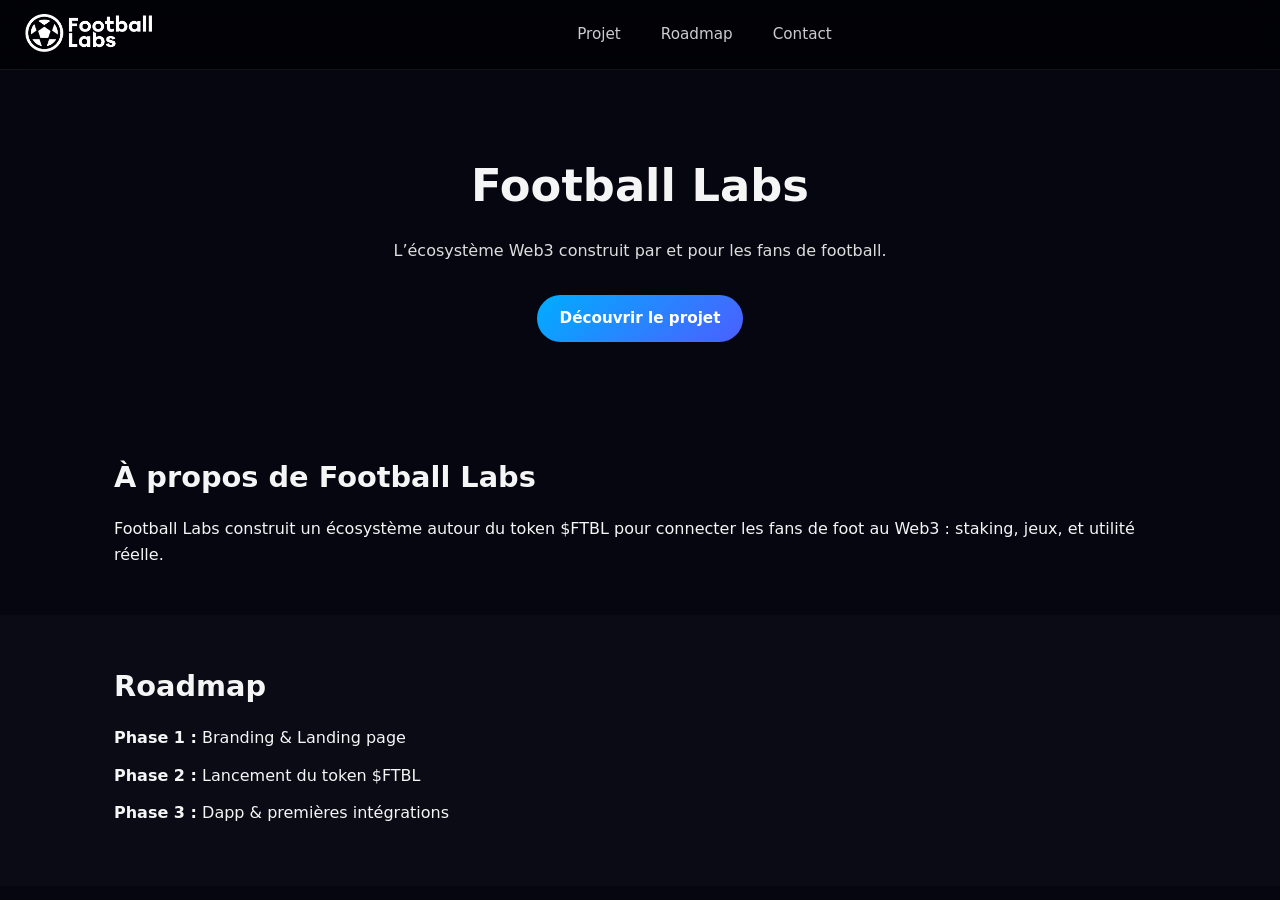
<file: index.html>
<!DOCTYPE html>
<html lang="fr">
<head>
  <meta charset="UTF-8" />
  <meta name="viewport" content="width=device-width, initial-scale=1.0" />
  <title>Football Labs – FTBL</title>
  <link rel="stylesheet" href="assets/css/style.css" />
  
</head>
<body>
  <!-- HEADER -->
  <header class="site-header">
  <div class="nav-container">
    <div class="logo">
      <img src="media/img/LogoFull.png" alt="Football Labs" />
    </div>

    <nav class="nav">
      <a href="#about">Projet</a>
      <a href="#roadmap">Roadmap</a>
      <a href="#contact">Contact</a>
    </nav>
  </div>
</header>

  <main>
    <!-- Section Hero -->
    <section class="hero">
      <div class="container">
        <h1>Football Labs</h1>
        <p class="subtitle">
          L’écosystème Web3 construit par et pour les fans de football.
        </p>
        <a href="#about" class="btn-primary">Découvrir le projet</a>
      </div>
    </section>

    <!-- Section À propos -->
    <section id="about" class="section">
      <div class="container">
        <h2>À propos de Football Labs</h2>
        <p>
          Football Labs construit un écosystème autour du token $FTBL pour
          connecter les fans de foot au Web3 : staking, jeux, et utilité réelle.
        </p>
      </div>
    </section>

    <!-- Section Roadmap (exemple) -->
    <section id="roadmap" class="section section-alt">
      <div class="container">
        <h2>Roadmap</h2>
        <ul class="roadmap">
          <li><strong>Phase 1 :</strong> Branding & Landing page</li>
          <li><strong>Phase 2 :</strong> Lancement du token $FTBL</li>
          <li><strong>Phase 3 :</strong> Dapp & premières intégrations</li>
        </ul>
      </div>
    </section>
  </main>

  <!-- FOOTER injecté -->
  <footer id="site-footer"></footer>
  

</body>
</html>
</file>
<file: assets/css/style.css>
*,
*::before,
*::after {
  box-sizing: border-box;
  margin: 0;
  padding: 0;
}

body {
  font-family: system-ui, -apple-system, BlinkMacSystemFont, "Segoe UI", sans-serif;
  background: #050610;
  color: #f5f5f5;
  line-height: 1.6;
}

a {
  color: inherit;
  text-decoration: none;
}

.container {
  width: 100%;
  max-width: 1100px;
  margin: 0 auto;
  padding: 0 1.5rem;
}

/* HEADER STYLE */

header {
  position: fixed;
  top: 0;
  left: 0;
  width: 100%;
  backdrop-filter: blur(12px);
  background: rgba(0, 0, 0, 0.6);
  border-bottom: 1px solid rgba(255, 255, 255, 0.08);
  z-index: 1000;
}

.nav-container {
  max-width: 1500px;
  margin: 0 auto;
  padding: 0.5rem 1.5rem;
  display: flex;
  align-items: center;
  justify-content: space-between;
}

/* LOGO */
.logo img {
  height: 40px;
  margin-top: 5px;
  width: auto;
}

/* NAVIGATION */
.nav {
  display: flex;
  justify-content: center;
  flex: 1;
  gap: 2.5rem;
  font-size: 0.95rem;
  font-weight: 500;
}

.nav a {
  color: #ffffff;
  opacity: 0.8;
  transition: opacity 0.2s ease, transform 0.2s ease;
}

.nav a:hover {
  opacity: 1;
  transform: scale(1.05);
}


body { /* ESPACE DU HEADER SUR LE CONTENU */
  padding-top: 70px;
}


/* HERO */

.hero {
  padding: 5rem 0 4rem;
  text-align: center;
}

.hero h1 {
  font-size: 2.8rem;
  margin-bottom: 1rem;
}

.hero .subtitle {
  max-width: 600px;
  margin: 0.5rem auto 2rem;
  opacity: 0.9;
}

/* SECTIONS */

.section {
  padding: 3rem 0;
}

.section-alt {
  background: rgba(255, 255, 255, 0.02);
}

.section h2 {
  font-size: 1.8rem;
  margin-bottom: 1rem;
}

/* ROADMAP */

.roadmap {
  list-style: none;
}

.roadmap li {
  margin-bottom: 0.75rem;
}

/* BUTTONS */

.btn-primary,
.btn-secondary {
  display: inline-flex;
  align-items: center;
  justify-content: center;
  padding: 0.7rem 1.4rem;
  border-radius: 999px;
  font-weight: 600;
  font-size: 0.95rem;
  border: none;
  cursor: pointer;
}

.btn-primary {
  background: linear-gradient(135deg, #00adff, #4c5fff);
  color: #fff;
}

.btn-secondary {
  background: rgba(255, 255, 255, 0.06);
  color: #fff;
}


/* RESPONSIVE */

@media (max-width: 768px) {
  .nav {
    display: none; /* plus tard tu pourras faire un burger menu */
  }

  .hero h1 {
    font-size: 2.1rem;
  }
}
</file>
